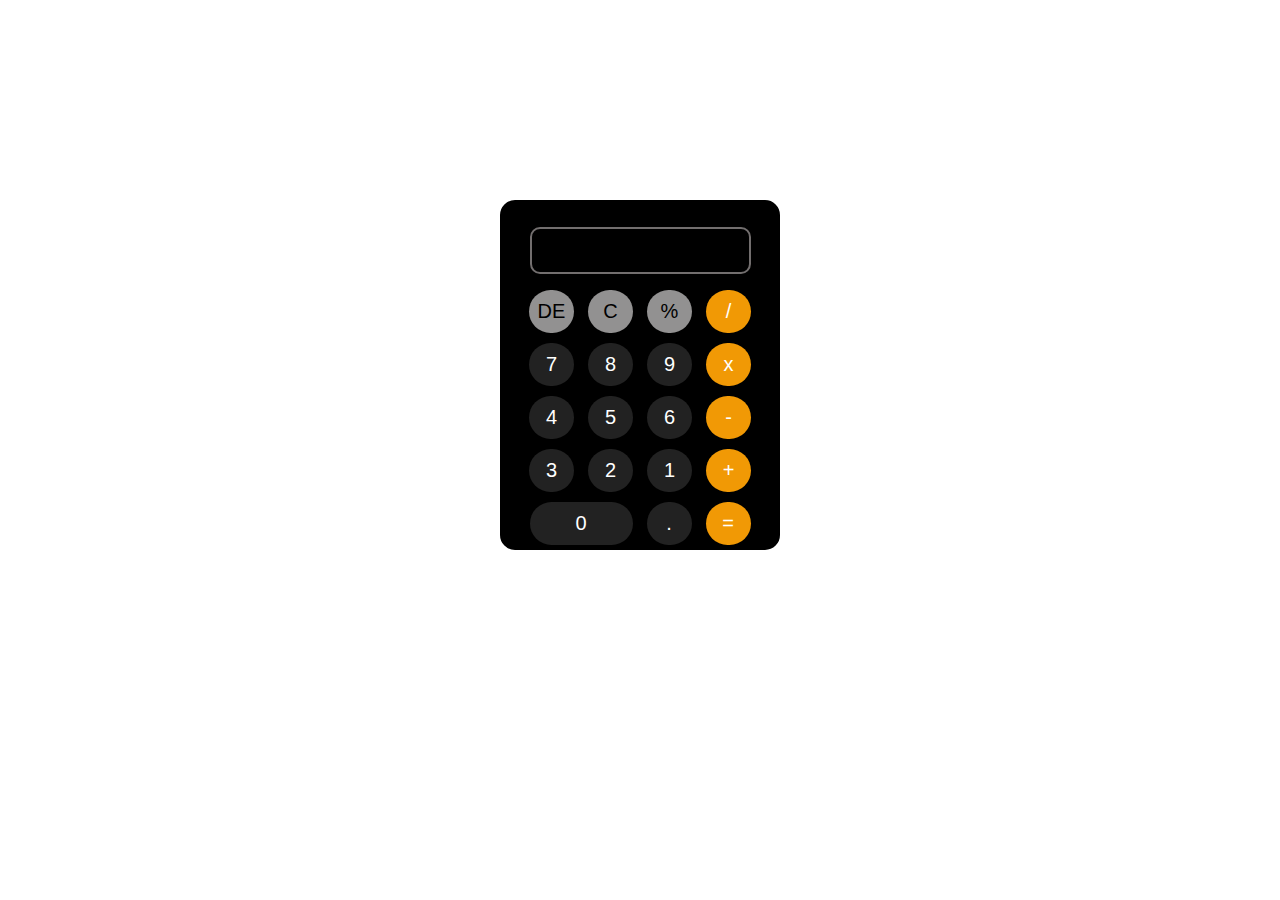
<file: Calculator/index.html>
<!DOCTYPE html>
<html lang="en">
<head>
    <meta charset="UTF-8">
    <meta http-equiv="X-UA-Compatible" content="IE=edge">
    <meta name="viewport" content="width=device-width, initial-scale=1.0">
    <title>Calculator</title>
    <link rel="stylesheet" href="style.css">
</head>
<body>
    <div class="container">
        <div class="row">
            <input type="text" class="input" name="display">
        </div>
        <div class="row">
            <button class="button first-row" >DE</button>
            <button class="button first-row">C</button>
            <button class="button first-row">%</button>
            <button class="button last-col">/</button>
        </div>
        <div class="row">
            <button class="button">7</button>
            <button class="button">8</button>
            <button class="button">9</button>
            <button class="button last-col">x</button>
        </div>
        <div class="row">
            <button class="button">4</button>
            <button class="button">5</button>
            <button class="button">6</button>
            <button class="button last-col">-</button>
        </div>
        <div class="row">
            <button class="button">3</button>
            <button class="button">2</button>
            <button class="button">1</button>
            <button class="button last-col">+</button>
        </div>
        <div class="row">
            <button class="button" id="zero">0</button>
            <button class="button">.</button>
            <button class="button last-col">=</button>
        </div>
    </div>
    <script src="script.js"></script>
</body>
</html>
</file>
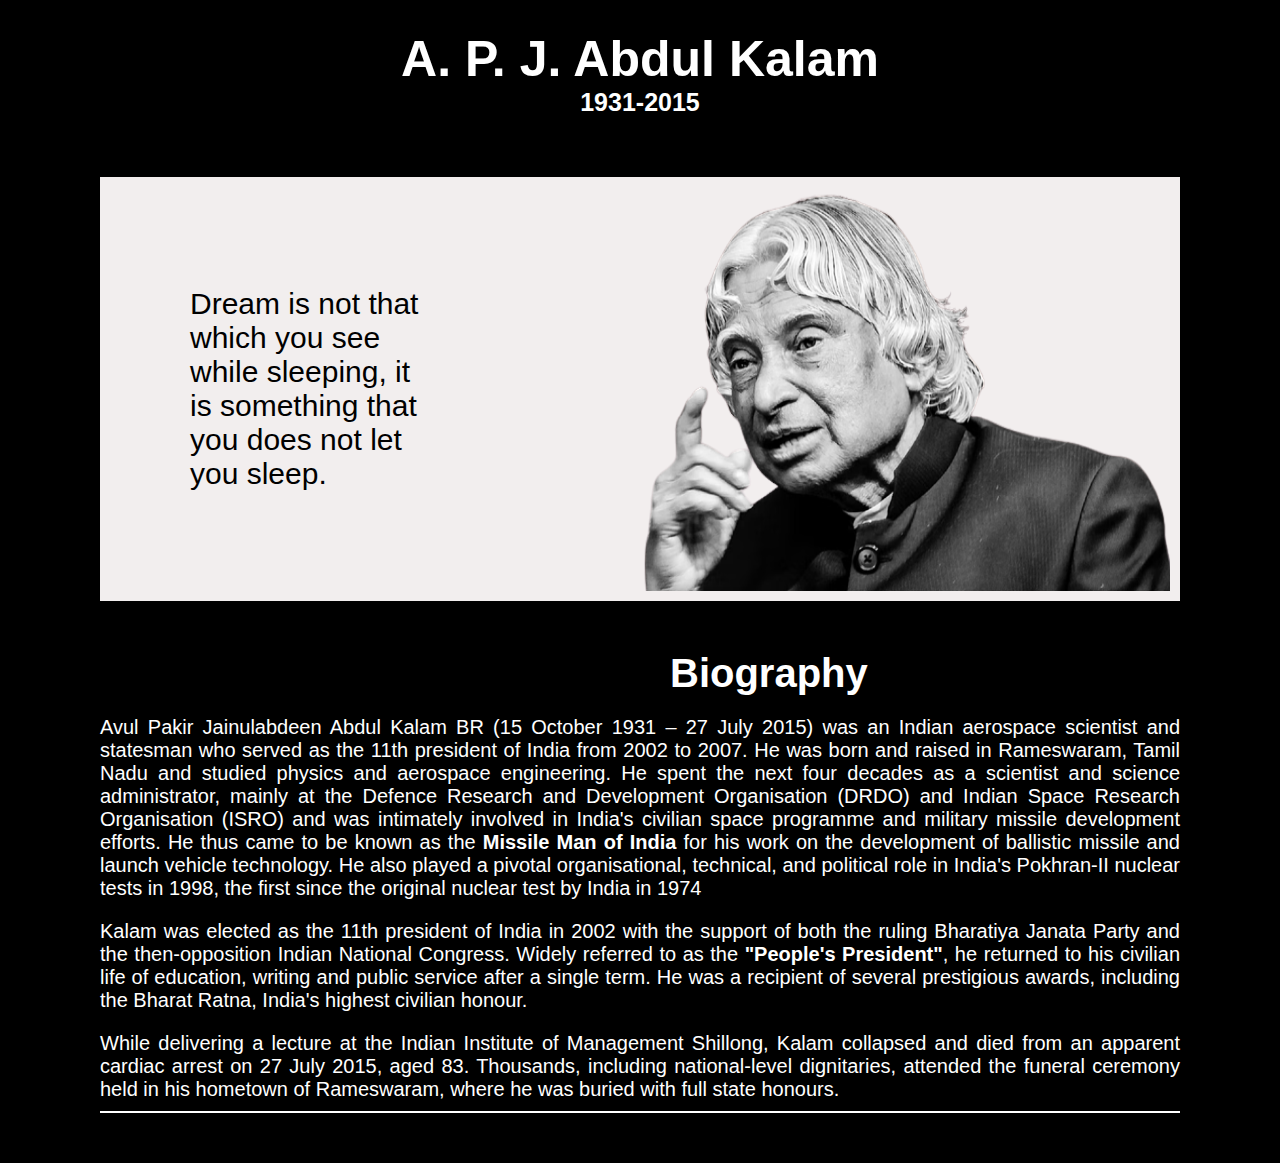
<file: Tribute Page/index.html>
<!DOCTYPE html>
<html lang="en">
<head>
    <meta charset="UTF-8">
    <meta http-equiv="X-UA-Compatible" content="IE=edge">
    <meta name="viewport" content="width=device-width, initial-scale=1.0">
    <title>Tribute Page</title>
    <link rel="stylesheet" href="style.css">
</head>
<body>
    <div class="container1">
        <h1>A. P. J. Abdul Kalam</h1>
        <h3>1931-2015</h3>
    </div>
    <div class="container2">
        <p>Dream is not that which you see <br>while sleeping, it is something that you does not let you sleep.</p>
        <img src="img/picture.png" alt="">
    </div>
    <div class="container3">
        <h1>Biography</h1>
        <p>Avul Pakir Jainulabdeen Abdul Kalam BR (15 October 1931 – 27 July 2015) was an Indian aerospace scientist and statesman who served as the 11th president of India from 2002 to 2007. He was born and raised in Rameswaram, Tamil Nadu and studied physics and aerospace engineering. He spent the next four decades as a scientist and science administrator, mainly at the Defence Research and Development Organisation (DRDO) and Indian Space Research Organisation (ISRO) and was intimately involved in India's civilian space programme and military missile development efforts. He thus came to be known as the <strong>Missile Man of India</strong> for his work on the development of ballistic missile and launch vehicle technology. He also played a pivotal organisational, technical, and political role in India's Pokhran-II nuclear tests in 1998, the first since the original nuclear test by India in 1974</p>
        <p>Kalam was elected as the 11th president of India in 2002 with the support of both the ruling Bharatiya Janata Party and the then-opposition Indian National Congress. Widely referred to as the <strong>"People's President"</strong>, he returned to his civilian life of education, writing and public service after a single term. He was a recipient of several prestigious awards, including the Bharat Ratna, India's highest civilian honour.</p>
        <p>While delivering a lecture at the Indian Institute of Management Shillong, Kalam collapsed and died from an apparent cardiac arrest on 27 July 2015, aged 83. Thousands, including national-level dignitaries, attended the funeral ceremony held in his hometown of Rameswaram, where he was buried with full state honours.</p>
    </div>
</body>
</html>
</file>
<file: Calculator/style.css>
*{
    margin: 0;
    padding: 0;
    font-family: 'Poppins', sans-serif;
    box-sizing: border-box;
}

.container{
    border: 2px solid black;
    margin: 200px auto;
    padding: 10px 10px;
    height: 350px;
    width: 280px;
    background: black;
    border-radius: 15px;
}

.row{
    display: flex;
    justify-content: center;
    text-align: center;
    margin: 8px 0;
}

.button{
    height: 43px;
    width: 45px;
    margin: 1px 7px;
    padding: 5px 0px;
    border-radius: 23px;
    font-size: 20px;
    border: none;
    background: rgba(107, 106, 106, 0.321);
    color: white;
}

.button:hover{
    cursor: pointer;
}

#zero{
    width: 103px;
    border-radius: 25px;
}

.input{
    margin: 7px 18px;
    height: 47px;
    width: 221px;
    border-radius: 10px;
    color: white;
    background-color: rgb(0, 0, 0);
    border: 2px solid rgb(114, 110, 110);
    font-size: 20px;
}

.input:active{
    border: 2px solid white;
}

.last-col{
    background: rgb(241 153 5);
    color: white;
}

.first-row{
    background: rgb(146, 145, 145);
    color: black;
}

.button:active{
    background: black;
    color: white;
}
</file>
<file: Tribute Page/style.css>
*{
    margin: 0;
    padding: 0;
    font-family: 'Gill Sans', 'Gill Sans MT', Calibri, 'Trebuchet MS', sans-serif;
    background: black;
    color: white;
}

.container1{
    margin: 20px 10px;
    padding: 10px 10px;
    text-align: center;
}

.container1 h1{
    font-size: 50px;
}

.container1 h3{
    font-size: 25px;
}

.container2{
    display: flex;
    justify-content: space-between;
    margin: 50px 100px;
    padding: 10px 10px;
    background: rgb(242, 238, 238);
}

.container2 img{
    background: rgb(242, 238, 238);
}

.container2 p{
    background: rgb(242, 238, 238);
    color: black;
    margin: 20px 60px;
    padding: 80px 20px;
    font-size: 30px;
}

.container3{
    margin: 50px 100px;
    margin-bottom: 50px;
    border-bottom: 2px solid white;
}

.container3 h1{
    margin: 10px 570px;
    font-size: 40px;
}

.container3 p{
    text-align: justify;
    font-size: 20px;
    padding: 10px 0;
}
</file>
